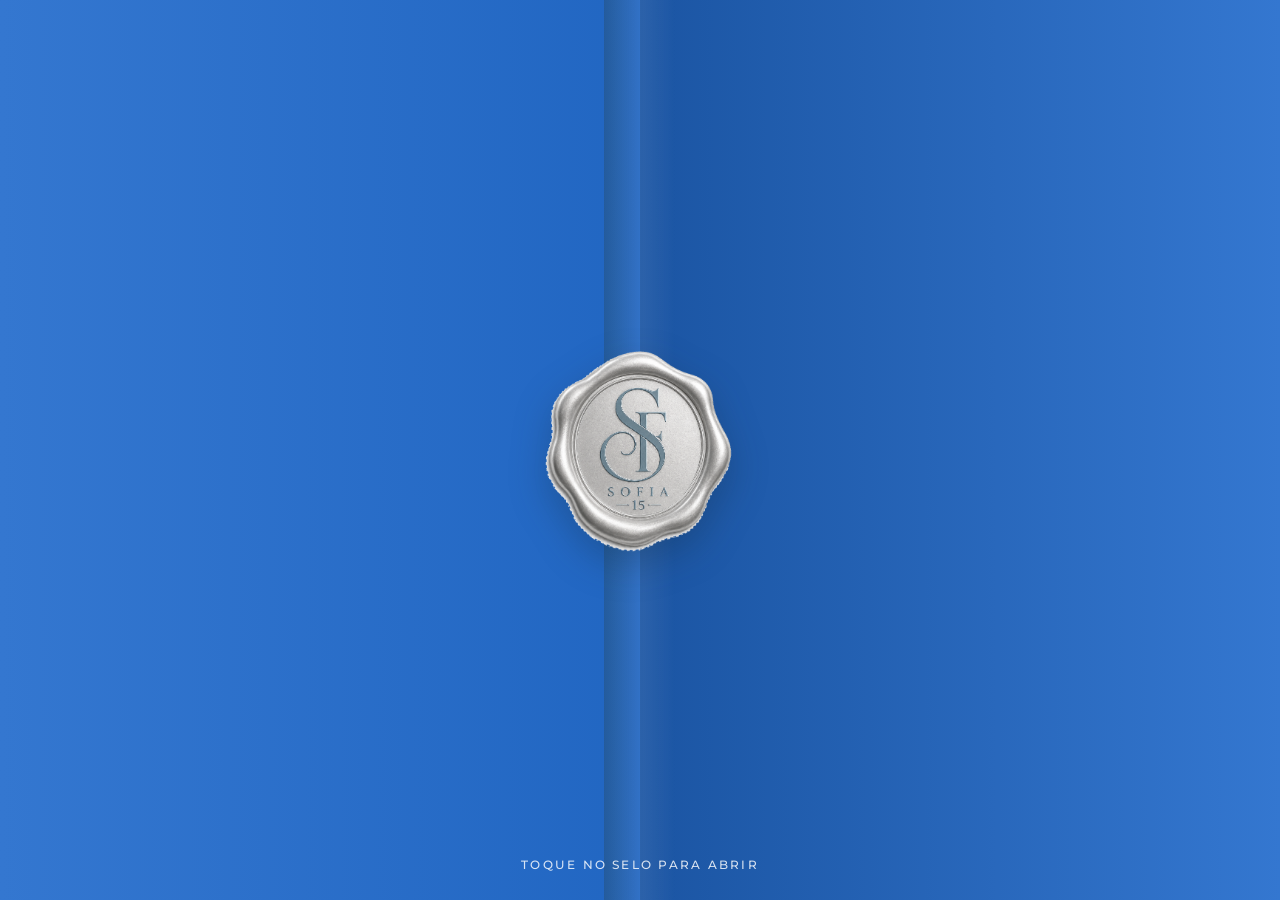
<file: index.html>
<!DOCTYPE html>
<html lang="pt-BR">
<head>
  <meta charset="UTF-8">
  <meta name="viewport" content="width=device-width, initial-scale=1, viewport-fit=cover">
  <title>Convite Sofia 15</title>
  <meta name="description" content="Convite para os 15 anos da Sofia. Sábado, 15 de agosto de 2026, às 19h30.">
  <meta property="og:type" content="website">
  <meta property="og:locale" content="pt_BR">
  <meta property="og:site_name" content="Convite Sofia 15">
  <meta property="og:title" content="Convite Sofia 15 anos">
  <meta property="og:description" content="Sábado, 15 de agosto de 2026, às 19h30. Salão Fun House.">
  <meta property="og:url" content="https://larapiresmauch.github.io/convite-sofia/">
  <meta property="og:image" content="https://larapiresmauch.github.io/convite-sofia/img/preview.png?v=1">
  <meta property="og:image:secure_url" content="https://larapiresmauch.github.io/convite-sofia/img/preview.png?v=1">
  <meta property="og:image:type" content="image/png">
  <meta property="og:image:width" content="1200">
  <meta property="og:image:height" content="630">
  <meta name="twitter:card" content="summary_large_image">
  <meta name="twitter:title" content="Convite Sofia 15 anos">
  <meta name="twitter:description" content="Sábado, 15 de agosto de 2026, às 19h30. Salão Fun House.">
  <meta name="twitter:image" content="https://larapiresmauch.github.io/convite-sofia/img/preview.png?v=1">
  <link rel="preconnect" href="https://fonts.googleapis.com">
  <link rel="preconnect" href="https://fonts.gstatic.com" crossorigin>
  <link href="https://fonts.googleapis.com/css2?family=Allura&family=Cormorant+Garamond:wght@400;500;600;700&family=Montserrat:wght@300;400;500;600;700&display=swap" rel="stylesheet">
  <link rel="stylesheet" href="css/style.css?v=4">
</head>
<body>
  <main class="stage" aria-live="polite">
    <section class="envelope-screen" id="envelopeScreen" aria-label="Envelope do convite">
      <div class="envelope" aria-hidden="true">
        <div class="envelope-half envelope-half-left"></div>
        <div class="envelope-half envelope-half-right"></div>
        <div class="envelope-fold"></div>
      </div>

      <button class="seal-button" id="openInvite" type="button" aria-label="Abrir convite">
        <img src="img/monograma-transparente.png" alt="Selo com monograma Sofia 15">
      </button>

      <p class="tap-hint">Toque no selo para abrir</p>
    </section>

    <section class="invite-screen" id="inviteScreen" aria-label="Convite de aniversário da Sofia">
      <article class="invite-card">
        <header class="invite-heading">
          <h1>Sofia</h1>
          <p class="age">15 anos</p>
        </header>

        <section class="date-block" aria-label="Data e horario">
          <div class="date-side">
            <span>Sábado</span>
            <span>19h30</span>
          </div>
          <strong>15</strong>
          <div class="date-side">
            <span>Agosto</span>
            <span>2026</span>
          </div>
        </section>

        <section class="venue" aria-label="Local do evento">
          <h2>Salão Fun House</h2>
          <p>Rua Barão do Rio Branco, 1062, Vila São José</p>
        </section>

        <nav class="invite-actions" aria-label="Acoes do convite">
          <a class="round-action" href="https://share.google/JxBbEjsDQTiSoX5Iv" target="_blank" rel="noopener">
            <span class="action-icon">
              <img src="img/localizacao.png" alt="" aria-hidden="true">
            </span>
            <strong>Localização!</strong>
          </a>

          <a class="round-action" href="https://wa.me/5519996246689?text=Ol%C3%A1%2C%20confirmo%20minha%20presen%C3%A7a%20no%20anivers%C3%A1rio%20da%20Sofia%21" target="_blank" rel="noopener">
            <span class="action-icon">
              <img src="img/calendario.png" alt="" aria-hidden="true">
            </span>
            <strong>Confirme sua presença!</strong>
          </a>
        </nav>
      </article>
    </section>
  </main>

  <audio id="bgMusic" src="audio/musica.mp3" preload="auto" loop></audio>
  <script src="js/script.js"></script>
</body>
</html>
</file>
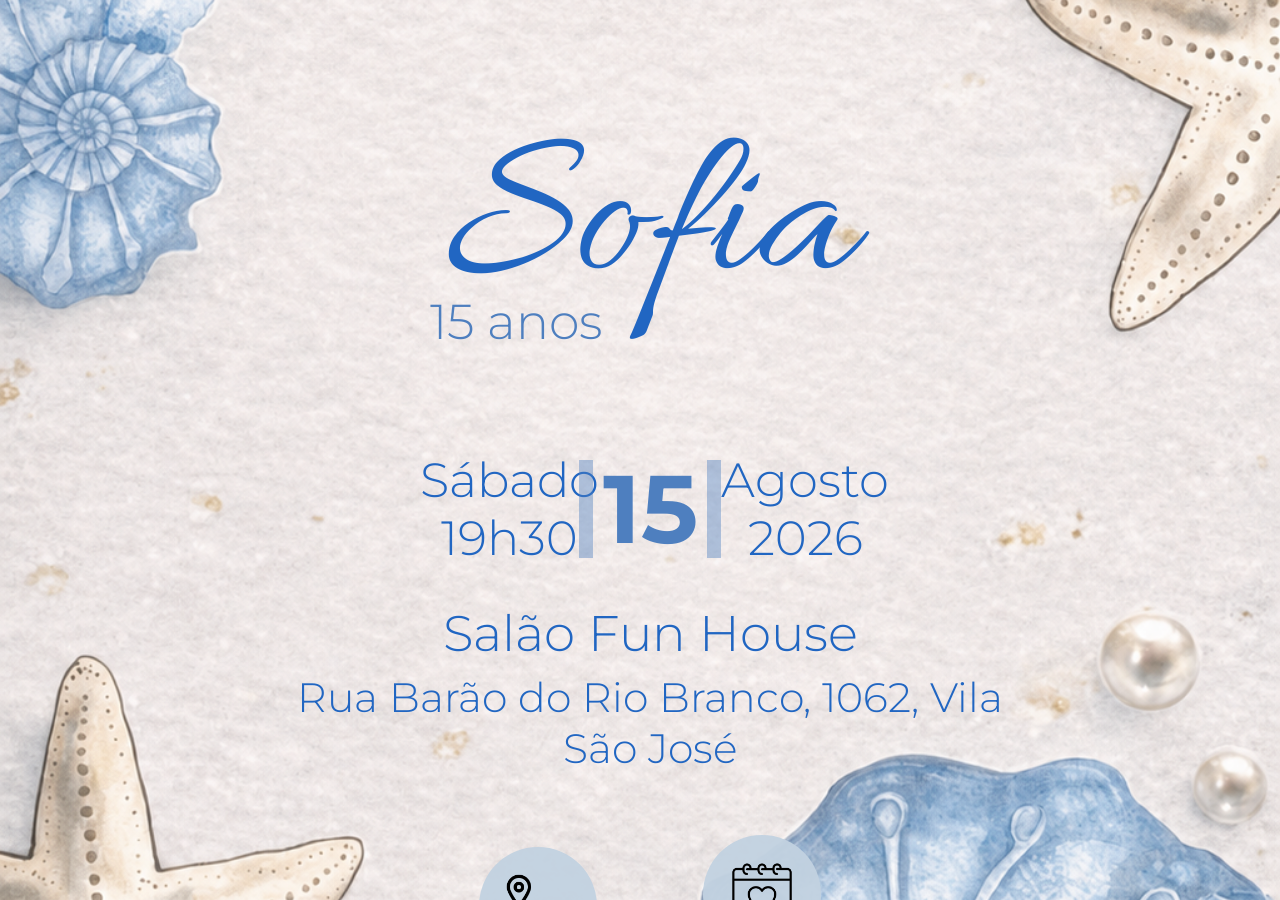
<file: convite.html>
<!DOCTYPE html>
<html lang="pt-BR">
<head>
  <meta charset="UTF-8">
  <meta name="viewport" content="width=device-width, initial-scale=1, viewport-fit=cover">
  <title>Convite Sofia 15</title>
  <meta name="description" content="Convite para os 15 anos da Sofia. Sábado, 15 de agosto de 2026, às 19h30.">
  <meta property="og:type" content="website">
  <meta property="og:locale" content="pt_BR">
  <meta property="og:site_name" content="Convite Sofia 15">
  <meta property="og:title" content="Convite Sofia 15 anos">
  <meta property="og:description" content="Sábado, 15 de agosto de 2026, às 19h30. Salão Fun House.">
  <meta property="og:url" content="https://larapiresmauch.github.io/convite-sofia/">
  <meta property="og:image" content="https://larapiresmauch.github.io/convite-sofia/img/preview.png?v=1">
  <meta property="og:image:secure_url" content="https://larapiresmauch.github.io/convite-sofia/img/preview.png?v=1">
  <meta property="og:image:type" content="image/png">
  <meta property="og:image:width" content="1200">
  <meta property="og:image:height" content="630">
  <meta name="twitter:card" content="summary_large_image">
  <meta name="twitter:title" content="Convite Sofia 15 anos">
  <meta name="twitter:description" content="Sábado, 15 de agosto de 2026, às 19h30. Salão Fun House.">
  <meta name="twitter:image" content="https://larapiresmauch.github.io/convite-sofia/img/preview.png?v=1">
  <link rel="preconnect" href="https://fonts.googleapis.com">
  <link rel="preconnect" href="https://fonts.gstatic.com" crossorigin>
  <link href="https://fonts.googleapis.com/css2?family=Allura&family=Cormorant+Garamond:wght@400;500;600;700&family=Montserrat:wght@300;400;500;600;700&display=swap" rel="stylesheet">
  <link rel="stylesheet" href="css/style.css?v=4">
</head>
<body class="direct-invite">
  <main class="stage opened">
    <section class="invite-screen is-visible" aria-label="Convite de aniversário da Sofia">
      <article class="invite-card">
        <header class="invite-heading">
          <h1>Sofia</h1>
          <p class="age">15 anos</p>
        </header>

        <section class="date-block" aria-label="Data e horario">
          <div class="date-side">
            <span>Sábado</span>
            <span>19h30</span>
          </div>
          <strong>15</strong>
          <div class="date-side">
            <span>Agosto</span>
            <span>2026</span>
          </div>
        </section>

        <section class="venue" aria-label="Local do evento">
          <h2>Salão Fun House</h2>
          <p>Rua Barão do Rio Branco, 1062, Vila São José</p>
        </section>

        <nav class="invite-actions" aria-label="Acoes do convite">
          <a class="round-action" href="https://share.google/JxBbEjsDQTiSoX5Iv" target="_blank" rel="noopener">
            <span class="action-icon">
              <img src="img/localizacao.png" alt="" aria-hidden="true">
            </span>
            <strong>Localização!</strong>
          </a>

          <a class="round-action" href="https://wa.me/5519996246689?text=Ol%C3%A1%2C%20confirmo%20minha%20presen%C3%A7a%20no%20anivers%C3%A1rio%20da%20Sofia%21" target="_blank" rel="noopener">
            <span class="action-icon">
              <img src="img/calendario.png" alt="" aria-hidden="true">
            </span>
            <strong>Confirme sua presença!</strong>
          </a>
        </nav>
      </article>
    </section>
  </main>
  <audio id="bgMusic" src="audio/musica.mp3" preload="auto" loop></audio>
  <script src="js/script.js"></script>
</body>
</html>
</file>
<file: css/style.css>
:root {
  --blue: #2166c2;
  --blue-dark: #1b55a3;
  --blue-deep: #174782;
  --accent-blue: #4e7fbf;
  --paper: #f4f0ea;
  --ink: #274960;
  --silver: #d8d8d4;
}

* {
  box-sizing: border-box;
}

html,
body {
  width: 100%;
  min-height: 100%;
  margin: 0;
}

body {
  overflow: hidden;
  color: var(--ink);
  background: var(--blue);
  font-family: "Montserrat", Arial, sans-serif;
}

button,
a {
  -webkit-tap-highlight-color: transparent;
}

.stage {
  position: relative;
  width: 100vw;
  height: 100svh;
  min-height: 620px;
  overflow: hidden;
  background:
    radial-gradient(circle at 50% 38%, rgba(255, 255, 255, 0.14), transparent 24rem),
    var(--blue);
}

.envelope-screen,
.invite-screen {
  position: absolute;
  inset: 0;
  display: grid;
  place-items: center;
}

.envelope-screen {
  z-index: 4;
  background: var(--blue);
  transition: opacity 700ms ease, visibility 700ms ease;
}

.envelope {
  position: absolute;
  inset: 0;
  display: flex;
}

.envelope-half {
  width: 50%;
  height: 100%;
  background: linear-gradient(90deg, #3477d0, var(--blue));
  transition: transform 1050ms cubic-bezier(0.76, 0, 0.24, 1);
  will-change: transform;
}

.envelope-half-right {
  background: linear-gradient(90deg, var(--blue-dark), #3477d0);
}

.envelope-fold {
  position: absolute;
  top: 0;
  left: 50%;
  width: min(9vw, 72px);
  height: 100%;
  transform: translateX(-50%);
  background: linear-gradient(90deg, rgba(40, 76, 103, 0.42), rgba(255, 255, 255, 0.08), transparent);
  pointer-events: none;
}

.seal-button {
  position: relative;
  z-index: 6;
  width: clamp(150px, 34vw, 232px);
  aspect-ratio: 1;
  padding: 0;
  border: 0;
  border-radius: 999px;
  background: transparent;
  cursor: pointer;
  filter: drop-shadow(0 14px 18px rgba(18, 39, 54, 0.28));
  animation: sealFloat 2.6s ease-in-out infinite;
}

.seal-button img,
.invite-monogram {
  display: block;
  width: 100%;
  height: 100%;
  object-fit: contain;
}

.seal-button:focus-visible,
.round-action:focus-visible {
  outline: 3px solid rgba(255, 255, 255, 0.88);
  outline-offset: 6px;
}

.tap-hint {
  position: absolute;
  z-index: 5;
  left: 50%;
  bottom: max(28px, env(safe-area-inset-bottom));
  width: min(86vw, 360px);
  margin: 0;
  transform: translateX(-50%);
  color: rgba(255, 255, 255, 0.82);
  font-size: 0.78rem;
  font-weight: 500;
  letter-spacing: 0.18em;
  text-align: center;
  text-transform: uppercase;
}

.invite-screen {
  z-index: 2;
  padding: max(34px, env(safe-area-inset-top)) 18px max(24px, env(safe-area-inset-bottom));
  overflow-y: auto;
  opacity: 0;
  visibility: hidden;
  background:
    linear-gradient(rgba(255, 255, 255, 0.05), rgba(255, 255, 255, 0.07)),
    url("../img/fundo.png") center / cover no-repeat,
    #f5f2ec;
  transition: opacity 700ms ease 280ms, visibility 700ms ease 280ms;
}

.invite-card {
  display: grid;
  align-content: center;
  width: min(100%, 760px);
  min-height: 100%;
  margin: auto;
  padding: clamp(72px, 13vh, 142px) 0 clamp(120px, 14vh, 180px);
  border: 0;
  border-radius: 0;
  background: transparent;
  box-shadow: none;
  text-align: center;
  transform: translateY(22px) scale(0.98);
  transition: transform 700ms ease 360ms;
}

h1,
.invite-heading {
  justify-self: center;
}

.invite-heading {
  width: fit-content;
  margin: 0 auto;
  text-align: left;
}

h1 {
  margin: 0;
  color: var(--blue);
  font-family: "Allura", "Segoe Script", "Brush Script MT", "Cormorant Garamond", Georgia, serif;
  font-size: clamp(6.9rem, 32vw, 13.4rem);
  font-weight: 400;
  line-height: 0.72;
}

.age {
  margin: -0.15em 0 clamp(74px, 12vh, 112px);
  color: var(--accent-blue);
  font-size: clamp(1.75rem, 7.6vw, 3.05rem);
  font-weight: 300;
  line-height: 1;
  transform: translateX(clamp(-16px, -3.5vw, -8px));
}

.date-block {
  display: grid;
  grid-template-columns: minmax(0, 1fr) auto minmax(0, 1fr);
  align-items: center;
  width: min(82vw, 460px);
  margin: 0 auto clamp(28px, 4.4vh, 48px);
  color: var(--blue);
}

.date-block strong {
  display: grid;
  place-items: center;
  min-width: clamp(104px, 25vw, 142px);
  min-height: clamp(70px, 16vw, 98px);
  border-inline: clamp(10px, 3vw, 14px) solid rgba(78, 127, 191, 0.42);
  color: var(--accent-blue);
  font-size: clamp(4rem, 15vw, 6rem);
  font-weight: 700;
  line-height: 1;
}

.date-side {
  display: grid;
  gap: 8px;
  font-size: clamp(1.75rem, 7vw, 3rem);
  font-weight: 300;
  line-height: 1.05;
}

.venue {
  width: min(92vw, 780px);
  margin: 0 auto clamp(38px, 6.6vh, 68px);
  color: var(--blue);
}

.venue h2,
.venue p {
  margin: 0;
  font-weight: 300;
  line-height: 1.25;
}

.venue h2 {
  font-size: clamp(1.85rem, 6.4vw, 3.1rem);
}

.venue p {
  margin-top: 8px;
  font-size: clamp(1.38rem, 5.1vw, 2.55rem);
}

.invite-actions {
  display: flex;
  align-items: center;
  justify-content: center;
  gap: clamp(26px, 9vw, 64px);
  width: min(80vw, 440px);
  margin: 0 auto;
}

.round-action {
  display: grid;
  justify-items: center;
  align-content: start;
  width: clamp(116px, 34vw, 160px);
  color: var(--blue);
  font-size: clamp(1.05rem, 4.2vw, 1.35rem);
  font-weight: 700;
  line-height: 1.18;
  text-decoration: none;
}

.action-icon {
  display: grid;
  place-items: center;
  width: clamp(86px, 24vw, 118px);
  aspect-ratio: 1;
  margin-bottom: 10px;
  border-radius: 999px;
  background: rgba(194, 210, 225, 0.95);
}

.action-icon img {
  display: block;
  width: 58%;
  height: 58%;
  object-fit: contain;
  filter: brightness(0);
}

.round-action strong {
  display: block;
}

.stage.opened .envelope-half-left {
  transform: translateX(-101%);
}

.stage.opened .envelope-half-right {
  transform: translateX(101%);
}

.stage.opened .seal-button {
  animation: none;
  transform: scale(0.72);
  opacity: 0;
  transition: transform 520ms ease, opacity 420ms ease;
}

.stage.opened .tap-hint {
  opacity: 0;
  transition: opacity 250ms ease;
}

.stage.opened .envelope-screen {
  opacity: 0;
  visibility: hidden;
  pointer-events: none;
}

.stage.opened .invite-screen,
.invite-screen.is-visible {
  opacity: 1;
  visibility: visible;
}

.stage.opened .invite-card,
.direct-invite .invite-card {
  transform: translateY(0) scale(1);
}

.direct-invite body,
.direct-invite {
  overflow: auto;
}

@keyframes sealFloat {
  0%,
  100% {
    transform: translateY(0) scale(1);
  }

  50% {
    transform: translateY(-7px) scale(1.02);
  }
}

@media (max-width: 430px) {
  .stage {
    min-height: 100svh;
  }

  .invite-screen {
    align-items: start;
    padding-inline: 14px;
  }

  .invite-card {
    width: 100%;
  }
}

@media (max-height: 740px) {
  .invite-card {
    padding-top: 50px;
    padding-bottom: 82px;
  }

  .age {
    margin-bottom: 46px;
  }

  .venue {
    margin-bottom: 30px;
  }
}

@media (prefers-reduced-motion: reduce) {
  *,
  *::before,
  *::after {
    animation-duration: 0.01ms !important;
    animation-iteration-count: 1 !important;
    scroll-behavior: auto !important;
    transition-duration: 0.01ms !important;
  }
}
</file>
